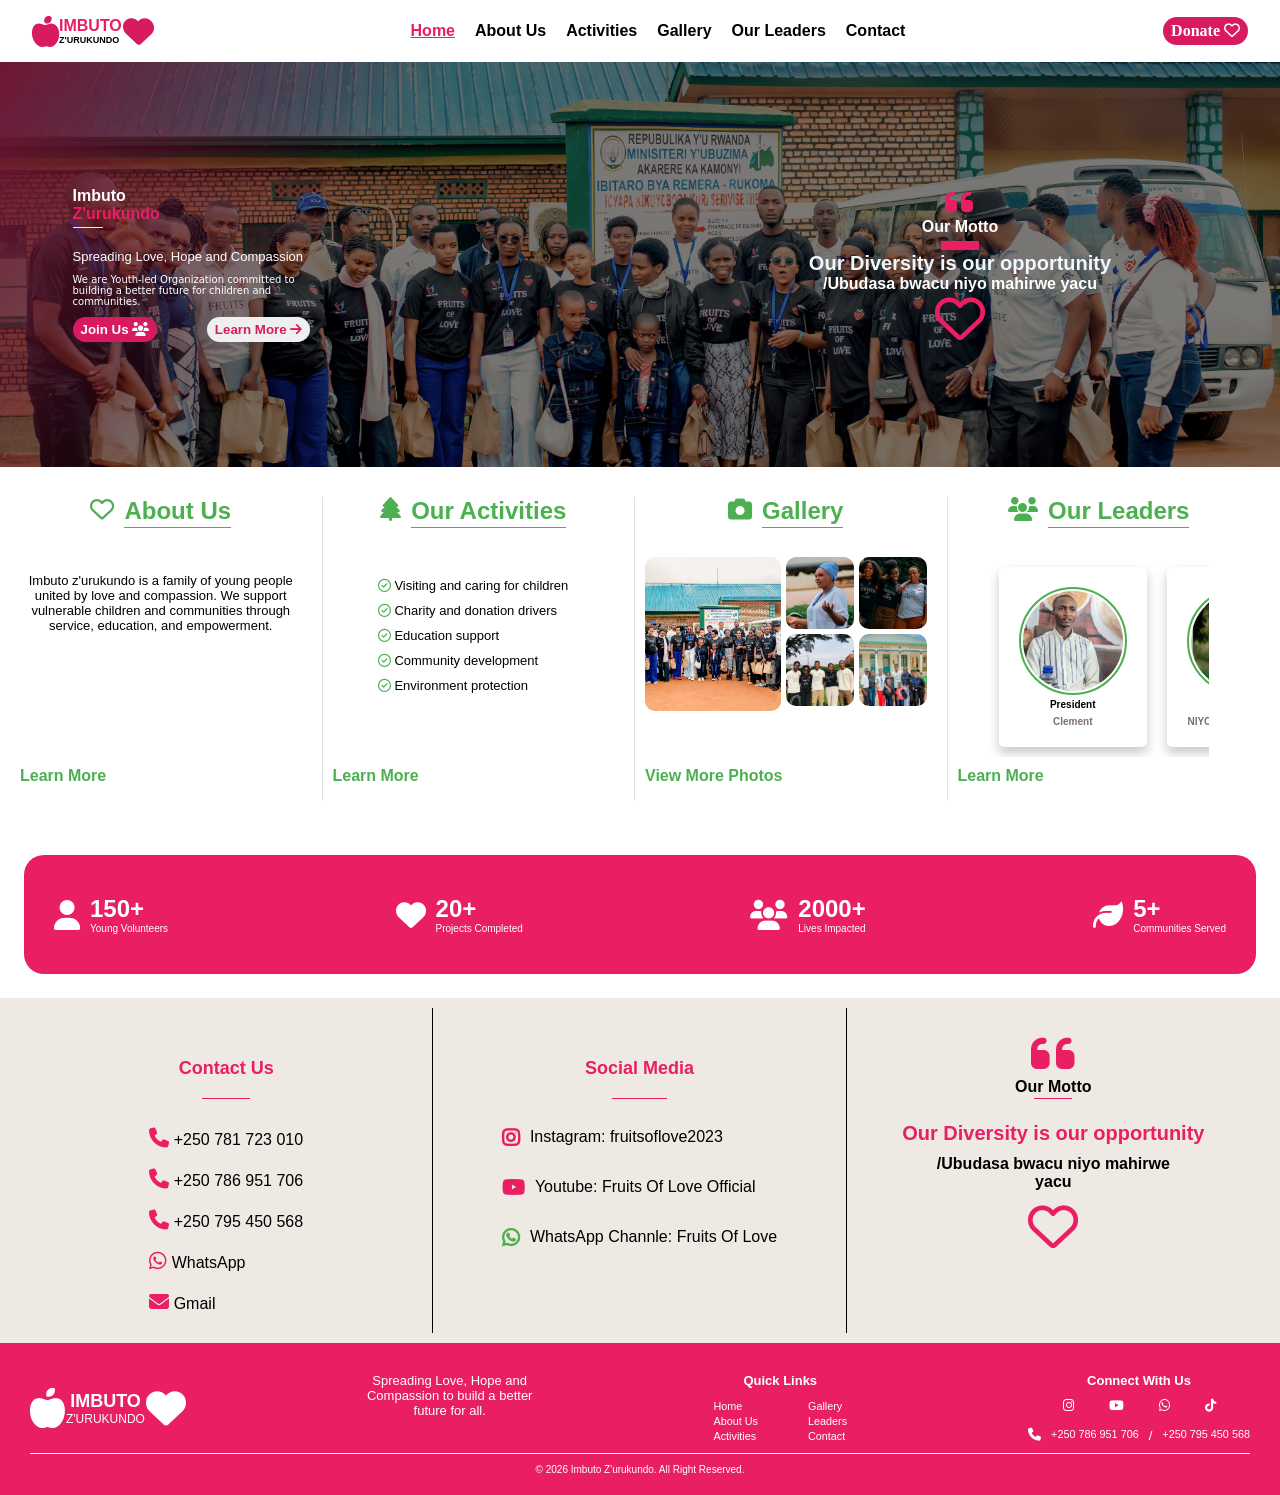
<file: index.html>
<!DOCTYPE html>
<html lang="en">

<head>
    <meta charset="UTF-8">
    <link rel="shortcut icon" href="logo.png" type="image/x-icon">
    <link rel="stylesheet" href="style.css">
    <link rel="stylesheet" href="https://cdnjs.cloudflare.com/ajax/libs/font-awesome/6.5.2/css/all.min.css">
    <link rel="stylesheet" href="https://cdnjs.cloudflare.com/ajax/libs/font-awesome/6.5.2/css/all.min.css">
    <meta name="viewport" content="width=device-width, initial-scale=1.0">
    <title>Fruits Of Love</title>
</head>

<body>

    <!-- Header Section -->
    <section class="header">
        <a href="index.html">
            <div class="logo">
                <i class="fas fa-apple-alt"></i>
                <ul>
                    <li id="imbuto">imbuto</li>
                    <li id="love">z'urukundo</li>
                </ul>
                <i class="fas fa-heart"></i>
            </div>
        </a>

        <!-- Computer view Menu links -->
        <div class="nav-links">
            <li><a href="index.html" class="pc-menu" id="home">Home</a></li>
            <li><a href="#about" class="pc-menu">About Us</a></li>
            <li><a href="#activities" class="pc-menu">Activities</a></li>
            <li><a href="#gallery" class="pc-menu">Gallery</a></li>
            <li><a href="#members" class="pc-menu">Our Leaders</a></li>
            <li><a href="#contact" class="pc-menu">Contact</a></li>
        </div>
        <div class="donate" id="donate" onclick="showHide()">Donate <i class="far fa-heart"></i></div>
        <div class="show-menu" id="show-menu" onclick="showMenu()"><i class="fas fa-bars"></i></div>

    </section>

    <!-- DONATE MODEL -->

    <div class="donation-modal" id="methods">
    
        <div class="donation-box">
    
            <div class="donation-header">
                <div>
                    <h2>Choose Donation Amount</h2>
                    <p>Select an amount to donate using MoMo Pay <strong>Sending to Eric</strong></p>
                </div>
    
                <button class="donation-close" onclick="showHide()">
                    &times;
                </button>
            </div>
    
            <div class="donation-content">
    
                <div class="donation-cards" id="donationCards">
                    <!-- Cards appear here -->
                </div>
    
            </div>
    
        </div>
    
        </div>


    <!-- Mobile view Menu links -->
    <section class="mobile-menu" id="mobile-menu">
        <div class="content">
            <div class="head">
                <i class="fas fa-times" id="close-menu" onclick="showMenu()"></i>
                <ul>
                    <i class="far fa-heart"></i>
                    <li class="fruits"> Fruits </li>
                    <li class="love"> Of Love</li>
                </ul>
            </div>
            <ul class="menu-links">
                <li class="menu"><a href="index.html">Home</a></li>
                <li class="menu"><a href="#about">About Us</a></li>
                <li class="menu"><a href="#activities">Activities</a></li>
                <li class="menu"><a href="#gallery">Gallery</a></li>
                <li class="menu"><a href="#members">Our Leaders</a></li>
                <li class="menu"><a href="#contact">Contact</a></li>
                <li onclick="showHide()"><a href="#methods">Donate <i class="far fa-heart"></i></a></li>
            </ul>
        </div>
    </section>

<main id="main">
    <!-- Hero section -->
    <section class="hero">


        <!-- Introduction of hero content -->
        <div class="spread">
            <div class="main">
                <div class="title">
                    <ul>
                        <li class="imbuto">Imbuto</li>
                        <li class="love">Z'urukundo</li>
                    </ul>
                </div>
                <div class="desc">
                    Spreading Love, Hope and Compassion
                </div>

                <div class="content">
                    We are Youth-led Organization committed to building a better future for children and communities.
                </div>

                <div class="spreadButtons">
                    <button class="join-us" id="join-us" onclick="showJoinCard()">Join Us <i
                            class="fas fa-users"></i></button>

                    <a href="/fol/about.html"><button class="learn-more" id="learn-more">Learn More <i
                                class="fas fa-arrow-right"></i></button></a>
                </div>
            </div>
        </div>

        <!-- Hero Motto decription card -->
        <div class="motto">
            <ul>
                <li id="quote"><i class="fas fa-quote-left"></i></li>
                <li>Our Motto</li>
            </ul>
            <div class="motto-eng">Our Diversity is our opportunity</div>

            <div class="motto-kiny">/Ubudasa bwacu niyo mahirwe yacu</div>


            <i class="far fa-heart"></i>

        </div>
    </section>

    <!-- Section Links -->
    <section class="links-content">
        <div class="card" id="about">
            <div class="head">
                <i class="far fa-heart"></i>
                <li>About Us</li>
            </div>
            <div class="details" id="aboutD">
                Imbuto z'urukundo is a family of young people united by love and compassion. We support vulnerable
                children and communities through service, education, and empowerment.
            </div>
            <a href="fol/about.html#about">Learn More</a>
        </div>

        <div class="card" id="activities">
            <div class="head">
                <i class="fas fa-tree"></i>
                <li>Our Activities</li>
            </div>
            <div class="details">
                <li><i class="far fa-circle-check"></i>Visiting and caring for children</li>
                <li><i class="far fa-circle-check"></i>Charity and donation drivers</li>
                <li><i class="far fa-circle-check"></i>Education support</li>
                <li><i class="far fa-circle-check"></i>Community development</li>
                <li><i class="far fa-circle-check"></i>Environment protection</li>

            </div>
            <a href="fol/about.html#activities">Learn More</a>
        </div>
        <div class="card" id="gallery">
            <div class="head">
                <i class="fas fa-camera"></i>
                <li>Gallery</li>
            </div>
            <div class="gallery">

                <div class="item big">
                    <a href="6.jpg" target="_blank" rel="noopener noreferrer"><img src="6.jpg" alt=""></a>
                </div>

                <div class="item">
                    <a href="3.jpg" target="_blank" rel="noopener noreferrer"><img src="3.jpg" alt=""></a>
                </div>

                <div class="item">
                    <a href="4.jpg" target="_blank" rel="noopener noreferrer"><img src="4.jpg" alt=""></a>
                </div>

                <div class="item">
                    <a href="5.jpeg" target="_blank" rel="noopener noreferrer"><img src="5.jpeg" alt=""></a>
                </div>
                <div class="item">
                    <a href="1.jpg" target="_blank" rel="noopener noreferrer"><img src="1.jpg" alt=""></a>
                </div>

            </div>
            <a href="https://amafoto16.pixieset.com/mycollection/" target="_blank">View More Photos</a>
        </div>

        <div class="card" id="members">
            <div class="head">
                <i class="fas fa-users"></i>
                <li>Our Leaders</li>
            </div>
            <div class="row">
                <ul>
                    <li><img src="/leaders/Clement.jpeg" alt="Member image"></li>
                    <li class="role">President</li>
                    <li class="name">Clement</li>
                </ul>
                <ul>
                    <li><img src="leaders/NIYONSHUTI Ethienne .jpeg" alt="Member image"></li>
                    <li class="role">Vs President</li>
                    <li class="name">NIYONSHUTI Ethienne</li>
                </ul>
                <ul>
                    <li><img src="/leaders/Eric.jpeg" alt="Member image"></li>
                    <li class="role">Secretary</li>
                    <li class="name">GASIGWA Eric</li>
                </ul>
                <ul>
                    <li><img src="/leaders/UMWIZA Addis Ketsia.jpeg" alt="Member image"></li>
                    <li class="role">Assistant Secretary</li>
                    <li class="name">UMWIZA Addis K</li>
                </ul>
                <ul>
                    <li><img src="/leaders/Noella.jpeg" alt="Member image"></li>
                    <li class="role">Social Affair</li>
                    <li class="name">Noella</li>
                </ul>
                <ul>
                    <li><img src="/leaders/Kevin.jpeg" alt="Member image"></li>
                    <li class="role">Media & Communications</li>
                    <li class="name">Kevin</li>
                </ul>
                <ul>
                    <li><img src="/leaders/Hagenimana.jpeg" alt="Member image"></li>
                    <li class="role">Financial Auditor</li>
                    <li class="name">Hagenimana</li>
                </ul>
                <ul>
                    <li><img src="/leaders/Uwonkunda Patience.jpeg" alt="Member image"></li>
                    <li class="role">Advisor</li>
                    <li class="name">Uwonkunda Patience</li>
                </ul>
                
                <ul>
                    <li><img src="/leaders/Tresor.jpeg" alt="Member image"></li>
                    <li class="role">New Member Entry</li>
                    <li class="name">HIRWA Tresor</li>
                </ul>
                <ul>
                    <li><img src="/leaders/MUGISHA Belyse Tinah.jpeg" alt="Member image"></li>
                    <li class="role">New Member Entry</li>
                    <li class="name">MUGISHA Belyse T</li>
                </ul>
                


            </div>
            <a href="fol/about.html#leaders">Learn More</a>

        </div>
    </section>

    <!-- statistics Section -->
    <section class="statistics">
        <div class="group">
            <i class="fas fa-user"></i>
            <ul>
                <li class="number">150+</li>
                <li class="name">Young Volunteers</li>
            </ul>
        </div>
        <div class="group">
            <i class="fas fa-heart"></i>
            <ul>
                <li class="number">20+</li>
                <li class="name">Projects Completed</li>
            </ul>
        </div>
        <div class="group">
            <i class="fas fa-users"></i>
            <ul>
                <li class="number">2000+</li>
                <li class="name">Lives Impacted</li>
            </ul>
        </div>
        <div class="group">
            <i class="fas fa-leaf"></i>
            <ul>
                <li class="number">5+</li>
                <li class="name">Communities Served</li>
            </ul>
        </div>

    </section>

    <!-- Social links Section -->
    <section class="social-links">
        <div class="group">
            <h1>Contact Us</h1>
            <div class="contacts" id="contact">
               
                <ul>
                    
                    <a target="_blank" href="tel:+250781723010"><i class="fas fa-phone"></i> +250 781 723 010</a>
                    <a target="_blank" href="tel:+250786951706"><i class="fas fa-phone"></i> +250 786 951 706</a>
                    <a target="_blank" href="tel:+250795450568"><i class="fas fa-phone"></i> +250 795 450 568</a>
                    <a target="_blank" href="https://wa.me/+250786951706"><i class="fab fa-whatsapp"></i> WhatsApp</a>
                    <a target="_blank" href="mailto: thefruitoflovefamily@gmail.com"><i class="fas fa-envelope"></i> Gmail</a>
                    
                </ul>
            </div>
        </div>

        <div class="group">
            <h1>Social Media</h1>
            <ul>
                <li><a target="_blank" href="https://www.instagram.com/fruitsoflove2023?"> <i class="fab fa-instagram"></i> Instagram:
                        fruitsoflove2023</a></li>
                <li><a target="_blank" href="https://youtu.be/IiTn5cCmQX4?si=cU6zID1H0Fi7QW4-"> <i class="fab fa-youtube"></i> Youtube: Fruits Of
                        Love Official</a></li>
                <li><a target="_blank" href="https://whatsapp.com/channel/0029Vb6WGap2ER6gyPqBRe3V"> <i class="fab fa-whatsapp" id="whatsApp"></i> WhatsApp Channle: Fruits Of Love
                    </a></li>
            </ul>
        </div>

        <div class="group" id="g-image">
            <img src="5.jpeg" alt="" srcset="">
        </div>

        <div class="motto">
            <ul>
                <li id="quote"><i class="fas fa-quote-left"></i></li>
                <li>Our Motto</li>
            </ul>
            <div class="motto-eng">Our Diversity is our opportunity</div>

            <div class="motto-kiny">/Ubudasa bwacu niyo mahirwe yacu</div>


            <i class="far fa-heart"></i>

        </div>

    </section>
</main>

    <!-- footer -->
    <section class="footer">
        <div class="content">
            <div class="logo">
                <i class="fas fa-apple-alt"></i>
                <ul>
                    <li id="imbuto">imbuto</li>
                    <li id="love">z'urukundo</li>
                </ul>
                <i class="fas fa-heart"></i>
            </div>
            <div class="group">
                Spreading Love, Hope and <li></li>Compassion to build a better <li></li>future for all.
            </div>

            <div class="group">
                <h1>Quick Links</h1>
                <div class="links">
                    <ul>
                        <li><a href="index.html">Home</a></li>
                        <li><a href="#about">About Us</a></li>
                        <li><a href="#activities">Activities</a></li>
                    </ul>
                    <ul>
                        <li><a href="#gallery">Gallery</a></li>
                        <li><a href="#members">Leaders</a></li>
                        <li><a href="#contact">Contact</a></li>
                    </ul>
                </div>
            </div>

            <div class="group">
                <h1>Connect With Us</h1>
                <div class="connect">
                    <ul id="sociaLinks">
                        <li><a target="_blank" href="https://www.instagram.com/fruitsoflove2023"> <i class="fab fa-instagram"></i></a></li>
                        <li><a target="_blank" href="https://youtu.be/IiTn5cCmQX4?si=cU6zID1H0Fi7QW4-"> <i class="fab fa-youtube"></i></a></li>
                        <li><a target="_blank" href="https://whatsapp.com/channel/0029Vb6WGap2ER6gyPqBRe3V"> <i class="fab fa-whatsapp"></i></a></li>
                        <li><a target="_blank" href="https://www.tiktok.com/@fruits_of_love?_r=1&_t=ZS-96XdLd0JZY5"><i class="fab fa-tiktok"></i></a></li>
                    </ul>

                    <ul>
                        <i class="fas fa-phone"></i>
                        <a href="tel:+250786951706">+250 786 951 706</a> /
                        <a href="tel:+250795450568">+250 795 450 568</a>
                        
                    </ul>
                </div>
            </div>
        </div>

        <div class="copyRight">
            &copy <script>document.write(new Date().getFullYear());</script> Imbuto Z'urukundo. All Right Reserved.
        </div>
    </section>



    <!-- Join us card -->
    <section class="joinUs" id="joinCard">
        <div class="head">
            <li><i class="fas fa-users"></i>You can join us by</li><i class="fas fa-times" onclick="showJoinCard()" id="close"></i>
        </div>
        <ul>
            <li class="whatsapp"><a target="_blank" href="https://whatsapp.com/channel/0029Vb6WGap2ER6gyPqBRe3V"><i class="fab fa-whatsapp" id="whatsappIcon"></i>Following Our WhatsApp Channle</a></li>
            <li class="instagram"><a target="_blank" href="https://www.instagram.com/fruitsoflove2023?"><i class="fab fa-instagram"></i>Following Us On Instagram</a></li>
            <li class="tiktok"><a target="_blank" href="https://www.tiktok.com/@fruits_of_love?_r=1&_t=ZS-96XdLd0JZY5"><i
                        class="fab fa-tiktok"></i>Following Us On Tiktok</a></li>
            <li class="youtube"><a target="_blank" href="https://youtu.be/IiTn5cCmQX4?si=cU6zID1H0Fi7QW4-"><i class="fab fa-youtube"></i>Subscribing To Our Youtube Channle</a></li>
           
        </ul>
    </section>


    <script src="scripts.js"></script>
</body>

</html>
</file>
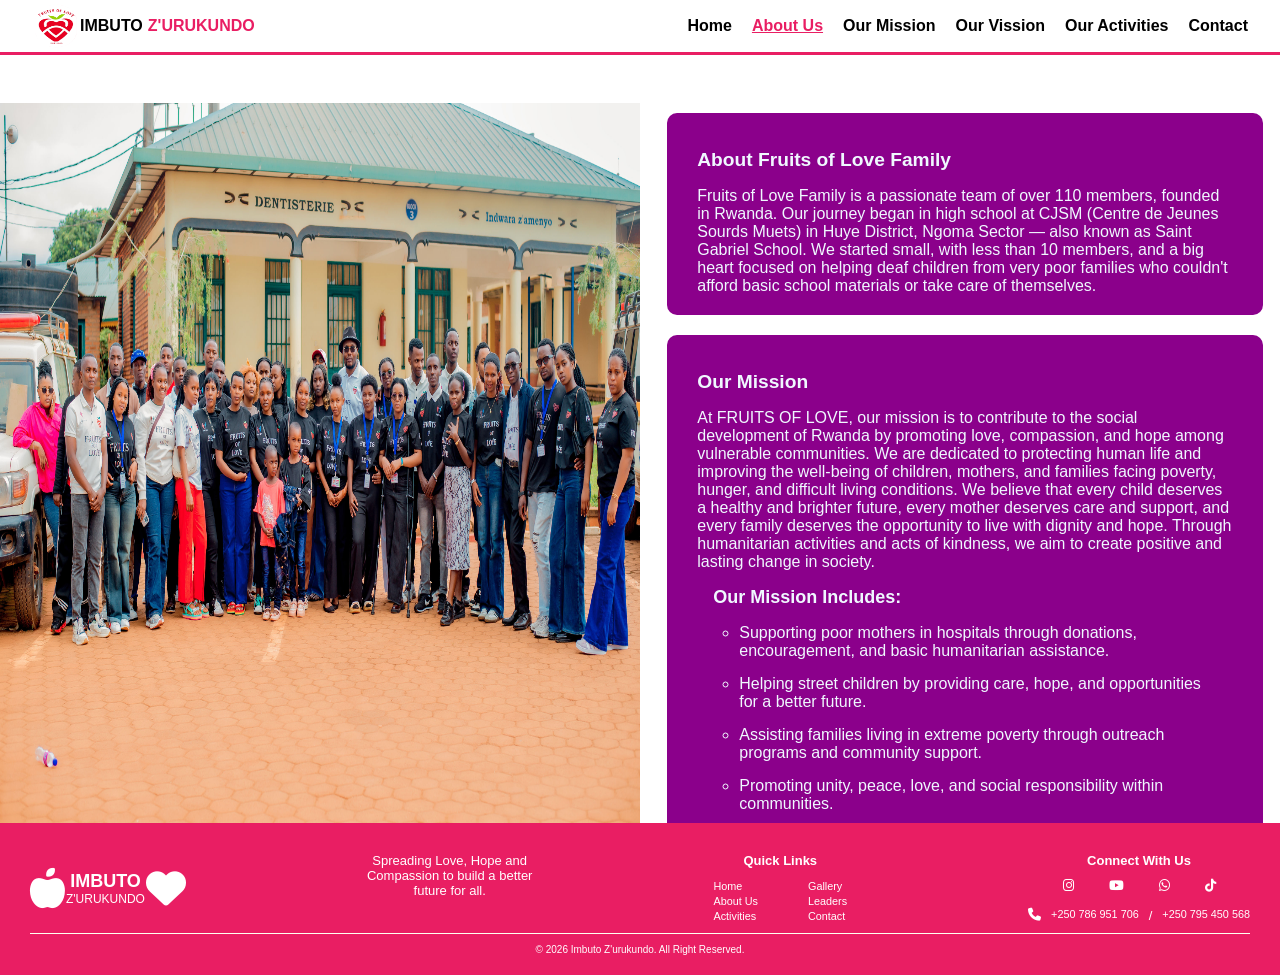
<file: fol/about.html>
<!DOCTYPE html>
<html lang="en">

<head>
    <meta charset="UTF-8">
    <meta name="viewport" content="width=device-width, initial-scale=1.0">
    <link rel="shortcut icon" href="/logo.png" type="image/x-icon">
    <link rel="stylesheet" href="https://cdnjs.cloudflare.com/ajax/libs/font-awesome/6.5.2/css/all.min.css">
    <link rel="stylesheet" href="/style.css">
    <link rel="stylesheet" href="/style/about.css">
    <title>About Fruits Of Love</title>
</head>

<body>

    <!-- Header Section -->
    <section class="header">
        <a href="about.html">
            <div class="logo">
                <img src="/logo-no-bg.png" alt="">
                <div class="imbuto">
                    Imbuto
                    <div class="love">Z'urukundo</div>
                </div>
            </div>

        </a>

        <div class="imbuto">
            Imbuto
            <div class="love">Z'urukundo</div>
        </div>
        <!-- Computer view Menu links -->
        <div class="nav-links">
            <li><a href="/index.html" class="pc-menu" id="home">Home</a></li>
            <li><a href="about.html" class="pc-menu" id="about">About Us</a></li>
            <li><a href="#mission" class="pc-menu">Our Mission</a></li>
            <li><a href="#vision" class="pc-menu">Our Vission</a></li>
            <li><a href="#activities" class="pc-menu">Our Activities</a></li>
            <li><a href="/index.html#contact" class="pc-menu">Contact</a></li>
        </div>

        <div class="show-menu" id="show-menu" onclick="showMenu()"><i class="fas fa-bars"></i></div>

    </section>

    <!-- Mobile view Menu links -->
    <section class="mobile-menu" id="mobile-menu">
        <div class="content">
            <div class="head">
                <i class="fas fa-times" id="close-menu" onclick="showMenu()"></i>
                <ul>
                    <i class="far fa-heart"></i>
                    <li class="fruits"> Fruits </li>
                    <li class="love"> Of Love</li>
                </ul>
            </div>
            <ul class="menu-links">
                <li><a href="/index.html" class="menu" id="home">Home</a></li>
                <li><a href="about.html" class="menu">About Us</a></li>

                <li><a href="#mission" class="menu">Our Mission</a></li>
                <li><a href="#vision" class="menu">Our Vission</a></li>
                <li><a href="#activities" class="menu">Our Activities</a></li>
                <li><a href="#joinUs" class="menu">Join Us</a></li>
                <li><a href="#motto" class="menu">Our Motto</a></li>
                <li><a href="#leaders" class="menu">Meet Our Leaders</a></li>
                <li><a href="/index.html#contact" class="menu">Contact</a></li>
            </ul>
        </div>
    </section>

    <!-- Hero section -->
    <section class="hero">
        <div class="motto">
            <ul>
                <li id="quote"><i class="fas fa-quote-left"></i></li>
                <li>Our Motto</li>
            </ul>
            <div class="motto-eng">Our Diversity is our opportunity</div>

            <div class="motto-kiny">/Ubudasa bwacu niyo mahirwe yacu</div>


            <i class="far fa-heart"></i>

        </div>
    </section>


    <!-- Section About -->
    <section class="about">
        <img src="/2.jpg" alt="" id="big-img">
        <div class="about-content">

            <!-- About fruits of love family -->
            <div class="card" id="about">
                <div class="card-header"> <h1>About Fruits of Love Family</h1></div>
                <div class="card-content">
                    Fruits of Love Family is a passionate team of over 110 members, founded in Rwanda. Our journey
                    began in high school
                    at CJSM (Centre de Jeunes Sourds Muets) in Huye District, Ngoma Sector — also known as Saint Gabriel
                    School. We started
                    small, with less than 10 members, and a big heart focused on helping deaf children from very poor
                    families who couldn't
                    afford basic school materials or take care of themselves.
                </div>
            </div>

            <!-- //Our mission -->
            <div class="card" id="mission">
                <div class="card-header"><h1>Our Mission</h1></div>
                <div class="card-content">
                    At FRUITS OF LOVE, our mission is to contribute to the social development of Rwanda by promoting
                    love, compassion, and
                    hope among vulnerable communities. We are dedicated to protecting human life and improving the
                    well-being of children,
                    mothers, and families facing poverty, hunger, and difficult living conditions.

                    We believe that every child deserves a healthy and brighter future, every mother deserves care and
                    support, and every
                    family deserves the opportunity to live with dignity and hope. Through humanitarian activities and
                    acts of kindness, we
                    aim to create positive and lasting change in society.

                    <div class="mission-content">
                        <h1>Our Mission Includes: </h1>
                        <ul>
                            <li>Supporting poor mothers in hospitals through donations, encouragement, and basic
                                humanitarian assistance.</li>
                            <li>Helping street children by providing care, hope, and opportunities for a better future.
                            </li>
                            <li>Assisting families living in extreme poverty through outreach programs and community
                                support.</li>
                            <li>Promoting unity, peace, love, and social responsibility within communities.</li>
                            <li>Encouraging young people and volunteers to become agents of compassion and positive
                                transformation.</li>

                        </ul>
                    </div>

                    We believe that those who understand the pain of poverty and hunger can become a source of hope to
                    others. Together, we
                    can lift vulnerable people from the under-margin line of life and build a society filled with
                    humanity, dignity, and
                    love.
                </div>
            </div>

            <!-- Fruits of love vision -->
            <div class="card" id="vision">
                <div class="card-header">
                    <h1>Our Vision</h1>
                </div>
                <div class="card-content">
                    Our dream is to see all street children off the streets — safe, in homes, and in school. We want to build a better
                    future for the next generation, free from drugs and alcohol. We aim to ensure that every Rwandan child has access to
                    safety, education, and opportunity.
                </div>
            </div>

            <!-- Fruits of love activities -->
            <div class="card" id="activities">
                <div class="card-header">
                    <h1>Our Activities</h1>
                </div>
                <div class="card-content">
                    <ul>
                        <li><h4>Helping Poor Children
                        </h4>We support children under 18 from poor families by providing food, clothes, and hygiene items.</li>
                        <li><h4>Supporting Mothers in Hospitals</h4>We visit hospitals to help struggling mothers with food, baby items, and sometimes hospital bills.
                        </li>
                        <li><h4>Finding Homes for Street Kids
                        </h4>We rent homes for kids on the street and help them settle into a safe environment.
                    </li>
                        <li><h4>Helping with School Materials</h4>We provide school materials like books, pens, and uniforms for poor students.</li>
                        <li><h4>Connecting People to Jobs</h4>We help unemployed parents and older youth find jobs to support their families.</li>
                    </ul>
                </div>
            </div>

            <!-- Links to join Family -->
            <div class="card" id="joinUs">
                <div class="card-header">
                    <h1>Join Our Family By</h1>
                </div>
                <div class="card-content">
                    <ul>
                        <li class="whatsapp"><a href="https://whatsapp.com/channel/0029Vb6WGap2ER6gyPqBRe3V"><i class="fab fa-whatsapp"
                                    id="whatsappIcon"></i>Following Us On WhatsApp Channle</a></li>
                        <li class="instagram"><a href="https://www.instagram.com/fruitsoflove2023?"><i
                                    class="fab fa-instagram"></i>Following Us On Instagram</a></li>
                        <li class="tiktok"><a href="https://www.tiktok.com/@fruits_of_love?_r=1&_t=ZS-96XdLd0JZY5"><i
                                    class="fab fa-tiktok"></i>Following Us On Tiktok</a></li>
                        <li class="youtube"><a href="https://youtu.be/IiTn5cCmQX4?si=cU6zID1H0Fi7QW4-"><i
                                    class="fab fa-youtube"></i>Subscribing To Our Youtube Channle</a></li>       </ul>
                </div>
            </div>

            <!-- Fruits of love /Our motto -->
            <div class="card" id="motto">
                <div class="card-header">
                    <h1>Our Motto</h1>
                </div>
                <div class="card-content" >
                    Our diversity is our opportunity <p>
                        /Ubudasa bwacu niyo mahirwe yacu
                    </p>
                </div>
            </div>

            <!-- Fruits of love /Support our mission -->
            <div class="card">
                <div class="card-header">
                    <h1>Support Our Mission</h1>
                </div>
                <div class="card-content">
                    Every small act of love makes a big difference. You can support our work through the MoMo code below. After donating,
                    kindly leave your email so we can send you a thank you and updates on how your donation is used.
                </div>
            </div>

            <!-- Fruits of love /Meet Our Leaders -->
            <div class="card" id="leaders">
                <div class="card-header">
                    <h1>Meet Our Leaders</h1>
                </div>
                <div class="card-content">
                    
                    <div class="row">
                        <img src="/leaders/Clement.jpeg" alt="">
                        <div class="name">NIYONKURU Clement</div>
                        <div class="role">Founder and President</div>
                        <div class="desc">Leads the family with passion and ensures our mission stays strong.
                        </div>
                    </div>
                    <div class="row">
                        <img src="/leaders/Eric.jpeg" alt="">
                        <div class="name">GASIGWA Eric</div>
                        <div class="role">Co founder and Securtery Operations Manager</div>
                        <div class="desc">Manages daily operations and keeps the family running smoothly.
                        </div>
                    </div>

                    <div class="row">
                        <img src="/leaders/Hagenimana.jpeg" alt="">
                        <div class="name">HAGENIMANA Lyvin</div>
                        <div class="role">Financial Auditor</div>
                        <div class="desc">Responsible for monitoring and reviewing the financial activities of FRUITS OF
                        LOVE Association to ensure transparency, accountability, and proper use of funds. He checks financial records, verifies
                        contributions and expenditures, and helps ensure that all donations and resources are used correctly to support the
                        association’s humanitarian activities.
                        </div>
                    </div>

                    <div class="row">
                        <img src="/leaders/Kevin.jpeg" alt="">
                        <div class="name">ISHIMWE Kevin</div>
                        <div class="role">Media & Communications</div>
                        <div class="desc">Ensures our story is heard and shared with love across platforms.
                        </div>
                    </div>
                    <div class="row">
                        <img src="/leaders/Noella.jpeg" alt="">
                        <div class="name">NISHIMWE Noella</div>
                        <div class="role">Social Affairs commission</div>
                        <div class="desc">Responsible for checking in on members
                        </div>
                    </div>

                </div>
            </div>


    </section>



    <!-- footer -->
    <section class="footer">
        <div class="content">
            <div class="logo">
                <i class="fas fa-apple-alt"></i>
                <ul>
                    <li id="imbuto">imbuto</li>
                    <li id="love">z'urukundo</li>
                </ul>
                <i class="fas fa-heart"></i>
            </div>
            <div class="group">
                Spreading Love, Hope and <li></li>Compassion to build a better <li></li>future for all.
            </div>
    
            <div class="group">
                <h1>Quick Links</h1>
                <div class="links">
                    <ul>
                        <li><a href="/index.html">Home</a></li>
                        <li><a href="about.html">About Us</a></li>
                        <li><a href="#activities">Activities</a></li>
                    </ul>
                    <ul>
                        <li><a href="/index.html#gallery">Gallery</a></li>
                        <li><a href="#leaders">Leaders</a></li>
                        <li><a href="/index.html#contact">Contact</a></li>
                    </ul>
                </div>
            </div>
    
            <div class="group">
                <h1>Connect With Us</h1>
                <div class="connect">
                    <ul id="sociaLinks">
                        <li><a href="https://www.instagram.com/fruitsoflove2023"> <i class="fab fa-instagram"></i></a></li>
                        <li><a href="https://youtu.be/IiTn5cCmQX4?si=cU6zID1H0Fi7QW4-"> <i class="fab fa-youtube"></i></a>
                        </li>
                        <li><a href="https://whatsapp.com/channel/0029Vb6WGap2ER6gyPqBRe3V"> <i
                                    class="fab fa-whatsapp"></i></a></li>
                        <li><a href="https://www.tiktok.com/@fruits_of_love?_r=1&_t=ZS-96XdLd0JZY5"><i
                                    class="fab fa-tiktok"></i></a></li>
                    </ul>
    
                    <ul>
                        <i class="fas fa-phone"></i>
                        <a href="tel:+250786951706">+250 786 951 706</a> /
                        <a href="tel:+250795450568">+250 795 450 568</a>
    
                    </ul>
                </div>
            </div>
        </div>
    
        <div class="copyRight">
            &copy
            <script>document.write(new Date().getFullYear());</script> Imbuto Z'urukundo. All Right Reserved.
        </div>
    </section>
    <script src="/scripts.js"></script>
</body>

</html>
</file>
<file: style.css>
:root{
    --primary-color:#E91E63;
    --secondary-color:#D81B60;
    --green-color:#4CAF50;
    --green-hover:#388E3C;
}

html{
    scroll-behavior: smooth;
}

*{
    margin: 0;
    padding: 0;
    font-family:Arial, Helvetica, sans-serif;
}

#about, #activities, #motto, #joinUs, #leaders, #gallery, #members, #mission, #vision, #contact{
    scroll-margin-top: 70px;
}

body{
    position: relative;
}

li{
    list-style: none;
}

a{
    text-decoration: none;
    color: black;
}

.header{
    position: sticky;
    top: 0;
    display: flex;
    justify-content: space-between;
    padding: 1rem 2rem;
    align-items: center;
    gap: 5%;
    z-index: 999;
    background-color: white;
    

}



.header .logo, .footer .logo{
    display: flex;
    justify-content: center;
    align-items: center;
    gap: 1px;
    cursor: pointer;
    font-weight: bolder;
    
}

.header .logo i, .footer .logo i{
    font-size: 30px;
    color: var(--secondary-color);
    text-shadow: 1px 1px;
}

.header .logo li, .footer .logo li{
    text-transform: uppercase;
    font-weight: bolder;
   
}

.header .logo #imbuto{
    color: var(--primary-color);
}



.header .logo #love, .footer .logo #love{
    font-size: xx-small;
}




.header .nav-links{
    
    display: flex;
    gap: 20px;
    list-style: none;

}

.header .nav-links a{
    text-decoration: none;
    color: black;
    white-space: nowrap;
    font-weight: bolder;
    
}

.header .nav-links #home{
    color: var(--primary-color);
    text-decoration: underline;
}

.header .nav-links a:active {
   color: var(--secondary-color);
   

}

.header .nav-links li{
    position: relative;
}


.header .donate{
    background-color: var(--secondary-color);
    padding: 5px 8px;
    border-radius: 20px;
    color: white;
    font-family:Cambria, Cochin, Georgia, Times, 'Times New Roman', serif;
    cursor: pointer;
    white-space: nowrap;
    font-weight: bolder;
    position: relative;
    gap: 5px;
    

}

.header .donate:hover{
    background-color: var(--primary-color);
}

.show-menu{
    display:none;
    cursor: pointer;
    margin-right: -1.5rem;

}

/* Menu links style on mobile */
.mobile-menu{
    display: none;
    position: fixed;
    width: 100%;
    animation: showMenu 0.5s ease;
    z-index: 1000;
    top: 0;
    background-color: white;
    height: 100vh;
    background-image: url('5.jpeg');
    background-position: center;
    background-size: cover;
    

}

.mobile-menu .content{
    background-color: rgba(0,0, 0,0.7);
    height: 100vh;
    overflow-y: scroll;
    scrollbar-width: none;
}

.mobile-menu .head{
    padding:10px 30px;
    background-color: rgb(255, 255, 255);
    display: flex;
    justify-content: space-between;
    position: sticky;
    top: 0;
}

.mobile-menu .head ul{
    display: flex;
    justify-content: center;
    align-items: center;
    gap: 2px;
    color: #D81B60;
    font-weight: bolder;
    cursor: pointer;
    text-shadow: 1px 0px;
    font-size: larger;
}

.mobile-menu .head i{
    font-size: 30px;
    cursor: pointer;
    color: 1px 3px rgba(0, 0, 0, 0.5);
}
.mobile-menu .head ul i{
    text-shadow: 1px 2px var(--primary-color);

}
.mobile-menu .head #close-menu{
    font-size: 50px;
}

.mobile-menu .menu-links{
    display: flex;
    flex-direction: column;
    justify-content: center;
    align-items: center;
    width: 100%;
}

.mobile-menu .menu-links li{
    justify-content: center;
    align-items: center;
    display: inline;
    border-top: 1.5px solid var(--secondary-color);
    width: 100%;
    text-align: center;
    font-size: larger;
    
}

.mobile-menu .menu-links li:first-child{
    border: unset;
}




.mobile-menu .menu-links li a{
    display: block;
    text-align: center;
    justify-content: center;
    align-items: center;
    padding: 40px 0px;
    font-size: larger;
    font-weight: bolder;
    color: white;
    
    
}

.mobile-menu .menu-links li a i{
    color: var(--primary-color);
}
.mobile-menu .menu-links li:hover{
    background-color: var(--secondary-color);
    color: white;
}


/* =========================
   DONATION MODAL
========================= */

.donation-modal {
    display: none;

    position: fixed;
    inset: 0;

    background: rgba(0, 0, 0, 0.65);

    z-index: 9999;

    padding: 20px;

    align-items: center;
    justify-content: center;
}


/* =========================
   DONATION BOX
========================= */

.donation-box {
    width: 100%;
    max-width: 850px;

    background: white;

    border-radius: 18px;

    overflow: hidden;

    box-shadow: 0 20px 60px rgba(0, 0, 0, 0.3);

    animation: donationAppear 0.25s ease;
}


/* =========================
   HEADER
========================= */

.donation-header {
    display: flex;

    align-items: center;
    justify-content: space-between;

    padding: 22px 25px;

    border-bottom: 1px solid #eee;
}

.donation-header h2 {
    margin: 0;

    font-size: 22px;

    color: #222;
}

.donation-header p {
    margin: 5px 0 0;

    font-size: 14px;

    color: #777;
}


/* =========================
   CLOSE BUTTON
========================= */

.donation-close {
    width: 42px;
    height: 42px;

    border: none;

    border-radius: 50%;

    background: #f3f3f3;

    color: #333;

    font-size: 28px;

    line-height: 1;

    cursor: pointer;

    display: flex;

    align-items: center;
    justify-content: center;

    transition: 0.2s ease;
}

.donation-close:hover {
    background: #e91e63;
    color: white;
}


/* =========================
   CONTENT
========================= */

.donation-content {
    padding: 25px;
}


/* =========================
   CARDS CONTAINER
========================= */

.donation-cards {
    display: grid;

    grid-template-columns: repeat(3, 1fr);

    gap: 16px;
}


/* =========================
   INDIVIDUAL CARD
========================= */

.donation-card {
    text-decoration: none;

    background: white;

    border: 1px solid #e7e7e7;

    border-radius: 14px;

    min-height: 105px;

    padding: 20px;

    display: flex;

    flex-direction: column;

    align-items: center;
    justify-content: center;

    text-align: center;

    box-shadow: 0 4px 12px rgba(0, 0, 0, 0.06);

    transition:
        transform 0.2s ease,
        box-shadow 0.2s ease,
        border-color 0.2s ease;
}


/* =========================
   AMOUNT
========================= */

.donation-amount {
    font-size: 23px;

    font-weight: 700;

    color: #222;
}


/* =========================
   PAYMENT METHOD
========================= */

.donation-method {
    margin-top: 7px;

    font-size: 14px;

    font-weight: 600;

    color: #e91e63;
}


/* =========================
   CARD HOVER
========================= */

.donation-card:hover {
    transform: translateY(-4px);

    border-color: #e91e63;

    box-shadow: 0 10px 25px rgba(0, 0, 0, 0.12);
}







/* Hero section style */

.hero{
    display: flex;
    justify-content: space-between;
    position: relative;
    height: 45vh;
    background-image: url("6.jpg");
    background-size: cover;
    background-position: center;
    
    
    
}

.hero .spread{
    color: white;
    position: relative;
    background: linear-gradient(125deg, #711634,rgba(0, 0, 0, 0.5), rgba(0,0,0,0.5));
    display: flex;
    flex-direction: column;
    gap: 5%;
    width: 100%;
    justify-content: center;
    align-items: center;
    
   
   
}

.hero .spread .main{
    padding: 20px 30px;
    display: flex;
    flex-direction: column;
    gap: 10px;
}


.hero .spread .title{
    font-weight: bolder;
    position: relative;
}
.hero .spread .love{
    color: var(--primary-color);
}

.hero .spread .title::after{
    content: '';
    position: absolute;
    width: 30px;
    background-color: antiquewhite;
    height: 0.2px;
    top: 40px;

}

.hero .spread .desc{
    margin-top: 1rem;
    font-size: small;
    white-space: wrap;
}

.hero .spread .content{
    width: 50%;
    font-size: x-small;
    font-family: system-ui, -apple-system, BlinkMacSystemFont, 'Segoe UI', Roboto, Oxygen, Ubuntu, Cantarell, 'Open Sans', 'Helvetica Neue', sans-serif;
}

.hero .spread .spreadButtons{
    display: flex;
    width: 50%;
    gap: 20%;
    
    
}

.hero .spread button{
    padding: 5px 8px;
    border-radius: 20px;
    border: none;
    font-weight: bolder;
    white-space: nowrap;
    cursor: pointer;


}

.hero .spread #join-us{
    background-color: var(--secondary-color);
    color: white;
}

.hero .spread #learn-more {
    color: var(--secondary-color);
}

.hero .motto{
    background-color: rgba(0,0,0,0.5);
    display: flex;
    justify-content: center;
    align-items: center;
    flex-direction: column;
    width: 100%;
    font-family: 'Poppins',
        sans-serif;
    font-weight: bolder;
    color: white;
    padding: 10px 0;
    
}


.hero .head{
    background-color: #E91E63;
    width: 100%;
}

.hero .motto ul, .social-links .motto ul{
    margin-bottom: 1rem;
    position: relative;
    display: flex;
    flex-direction: column;
    justify-content: center;
    align-items: center;
    text-align: center;
    white-space: nowrap;
    font-weight: bolder;
}



.hero .motto ul::after , .social-links .motto ul:after{
    content: '';
    position: absolute;
    width: 50%;
    background-color: var(--primary-color);
    height: 1vh;
    top: 55px;
    left: 10%;
    right: 10%;
    margin:0 auto;
}

.hero .motto .motto-eng, .social-links .motto .motto-eng{
    color: var(--primary-color);
    white-space: nowrap;
    font-weight: bolder;
    font-size: 20px;
    color: aliceblue;
    
    
}

.hero .motto .motto-kiny, .social-links .motto .motto-kiny{
    width: 70%;
    text-align: center;
    font-weight: bolder;
    color: white;
}

.hero .motto i, .social-links .motto i{
    font-size: 50px;
    color: var(--primary-color);
}

.hero .motto ul i {
    font-weight: bolder;
    font-size: xx-large;
}

/* section links style */

.links-content{
    display: grid;
    grid-template-columns: repeat(4, 1fr);
    gap: 10px;
    justify-content: center;
    padding: 30px 20px;
    align-items: stretch;
   
    
}

.links-content .card{
    
    display: flex;
    align-items: center;
    flex-direction: column;
    gap: 10px;
    padding-right: 20px;
    border-right: #2222 1px solid;
    position: relative;
    padding-bottom: 1rem;
    
}



.links-content .card:last-child{
    border-right: unset;
}

.links-content .card .head{
    display: flex;
    gap: 10px;
    color: var(--green-color);
    font-weight: bolder;
    font-size: x-large;
    height: 50px;
    white-space: nowrap;

}

.links-content .card .head li{
    position: relative;
}

.links-content .card .head li::after {
    content: '';
    position: absolute;
    background-color: var(--green-color);
    height: 1px;
    width: 100%;
    left: 0;
    top: 30px;

}

.links-content .card .details{
    font-family: Arial, Helvetica, sans-serif;
    font-size: small;
    
    margin: 1rem 0;
    
    
}

.links-content .card #aboutD{
    
   text-align: center;
}

.links-content .card .details li {
    white-space: nowrap;
    padding: 5px;
}
.links-content .card .details li i{
    color: var(--green-color);
    margin-right: 0.2rem;
}

.links-content .card a{
    margin-top: auto;
    margin-right: auto;
    color: var(--green-color);
    font-weight: bolder;
}
.links-content .card a button{
    background-color: var(--green-color);
    color: white;
    border: none;
    border-radius: 25px;
    width: 100%;
    padding: 6px 10px;
    cursor: pointer;
    font-weight: bold;
    white-space: nowrap;
}

.links-content .card a button:hover{
    background-color: var(--green-hover);
}

.links-content .card .gallery {
    display: grid;
    grid-template-columns: 2fr 1fr 1fr;
    gap: 5px;
    align-items: stretch;
    position: relative;
   
   
}

.links-content .card .gallery .big {
    grid-row: span 3;
   
 }


 .links-content .card .gallery .item img {
    width: 100%;
    height: 100%;
    object-fit: cover;
    border-radius: 10px;  
    aspect-ratio: 1/1;   
    
    
}

.links .card .gallery .big img{
    height: 100%;
}

.links-content #members{
    position: relative;
    
   
   
    
    
}

.links-content  .row {
    display: flex;
    gap: 20px;
    overflow-x: auto;
    padding: 10px;
    scrollbar-width: thin;
    scroll-behavior: smooth;
    width: 200px;
   
    
    

   
}


.links-content .row ul{
    
    display: flex;
    flex-direction: column;
    justify-content: center;
    align-items: center;
    gap: 0;
    border-radius: 5px;
    cursor: pointer;
    font-weight: bolder;
    box-shadow:0 6px 12px rgb(202, 199, 199);
    padding: 20px;
    animation: moveSide 10s linear infinite;

   
}

.links-content #members .row ul .name, .links-content #members .row ul .role{
    font-size: x-small;
    white-space: nowrap;
    
}

.links-content #members .row ul .name{
    font-size: x-small;
    margin-top: 5%;
    color: #7c6f6f;
}

.links-content #members img {
    width: 100px;
    height: 100px;
    border-radius: 50%;
    aspect-ratio: 1/1;
    object-fit: cover;
    border: 2px solid var(--green-color);
    padding: 2px;
}

/* Statistics Section style */

.statistics{
    display: flex;
    justify-content: space-between;
    align-items: center;
    margin: 24px;
    background-color: var(--primary-color);
    color: white;
    border-radius: 20px;
    padding: 40px 30px;

}

.statistics .group{
    justify-content: center;
    align-items: center;
    display: flex;
    gap: 10px;
}
.statistics .group i {
    
    font-size: 30px;
}
.statistics .group .number{
    font-weight: bolder;
    font-size: x-large;
}

.statistics .group .name {
   
    font-size: x-small;
    white-space: nowrap;
}

/* social links style */

.social-links{
    display: grid;
    grid-template-columns: 1fr 1fr 1fr;
    
    background-color: rgba(218, 206, 192, 0.452);
    padding: 10px 20px;
}



.social-links .group, .social-links .motto{
    padding: 20px;
    border-right: 1px solid;
    display: flex;

    align-items: center;
    gap: 10px;
    flex-direction: column;
    
}

.social-links .motto{
    border: none;
}

.social-links .group .contacts{
    display: flex;
    gap: 10px;
    justify-content: center;
    align-items: center;
}



.social-links .group ul{
    display: flex;
    gap: 30px;
    flex-direction: column;
}

.social-links .group ul li a{
    display: flex;
    gap: 10px;
    
}

.social-links .group ul li a i{
    color: var(--primary-color);
    font-weight: bolder;
    font-size: 20px;
}

.social-links .group ul li #whatsApp{
    color: var(--green-color);
}

.social-links .group .contacts ul{
    display: flex;
    gap: 20px;
    flex-direction: column;
   
}

.social-links .group h1{
    color: var(--primary-color);
    white-space: nowrap;
    position: relative;
    font-weight: bolder;
    font-size: large;
    margin: 30px 0;
    height: 30px;
}

.social-links .group h1::after{
    content: '';
    position: absolute;
    width: 50%;
    right: 0;
    height: 1px;
    background-color: var(--primary-color);
    left: 0;
    margin: 0 auto;
    bottom: -0.7rem;
}

.social-links .group .contacts i{
   color: var(--secondary-color);
   font-size: 30px;

}

.social-links .group .contacts ul a{
    justify-content: center;
    align-items: center;
    gap: 10px;
}

.social-links .group .contacts ul a i{
    font-size: 15px;
    color: #388E3C;
    font-size: 20px;
    color: var(--primary-color);
}


.social-links #g-image{
    display: none;
    
}

.social-links .motto i{
    color: var(--primary-color);
}

.social-links .motto ul::after{
    top: 70px;
    background-color: var(--primary-color);
    height: 1px;
}

.social-links .motto .motto-eng{
    color: var(--primary-color);
}

.social-links .motto .motto-kiny {
    color: black;
}


/* fotter style */

.footer{
    position: relative;
    padding: 20px 30px;
    background-color: var(--primary-color);
    font-size: small;
    display: flex;
    flex-direction: column;
   text-align: center;
   gap: 10px;
   color: white;
    
}

.footer .logo i{
    color: white;
    text-shadow: unset;
    font-size: 40px;

}

.footer .logo #imbuto {
    color: white;
    font-size: large;
}

.footer .logo #love {
    color: white;
    font-size: 12px;
    font-weight: normal;
}

.footer .content{
    display: flex;
    justify-content: space-between;
    border-bottom: 1px solid ivory;
    padding: 10px 0px;
    color: white;
    
}

.footer h1{
    font-size: small;
    margin-bottom: 10px;
}

.footer .content .group a{
    color: white;
    font-size: smaller;
}

.footer .content .group .links{
    display: flex;
    justify-content: space-between;
    border-bottom: none;
    gap: 50px;
    text-align: left;
}



.footer .content .group .connect{
    display: flex;
    flex-direction: column;
    display: flex;
    justify-content: center;
    align-items: center;
    gap: 15px;
    
}



.footer .connect .group ul{
    display: flex;
    justify-content: space-between;
}

.footer .content .group .connect ul{
    display: flex;
    gap: 10px;
}

.footer .content .group .connect ul i{
    font-size: 13px;
}
.footer .content .group .connect #sociaLinks{
    display: flex;
    gap: 35px;
}

.copyRight{
    font-size: x-small;
}

.joinUs{
    position: fixed;
    bottom: 0;
    z-index: 8;
    background-color: white;
    width: 100%;
    display: none;
    flex-direction: column;
    justify-content: center;
    align-items: center;
    animation: slide .5s ease-in-out;

    
}

.joinUs .head{
    position: relative;
    background-color: #D81B60;
    width: 100%;
    display: flex;
    justify-content: center;
    align-items: center;
    font-size: x-large;
    padding: 10px;
    margin:0 20px;
    color: white;
    font-weight: bolder;
}

.joinUs .head li{
    margin-left: 3rem;
}

.joinUs .head #close{
    background-color: #E91E63;
    
    margin-left: auto;
    margin-right: 3rem;
    cursor: pointer;
    color: white;
    height: 30px;
    width: 30px;
    border-radius: 50%;
    display: flex;
    align-items: center;
    justify-content: center;
    padding: 3px;

}

.joinUs .head #close:hover{
    background-color: #E91E63;
    color: white;
}

.joinUs .head  li i{
    position: relative;
    color: white;
    margin-right: auto;
}



.joinUs ul{
    padding: 30px;
    display: flex;
    gap: 40px;
    justify-content: space-between;
}

.joinUs ul li{
    
    padding: 5px 10px;
    border-radius: 20px;
}

.whatsapp{
    background-color: green;
    
}

.instagram {
    background: linear-gradient(45deg,#962fbf,#4f5bd5,#d62976,#fa7e1e,
            #feda75
            
            
            ); 
}

.youtube{
    background-color: red;
}

.tiktok{
    background: linear-gradient(45deg,aqua, black,black,red, white);
}
            
.joinUs ul li a{
    white-space: nowrap;
    display: flex;
    align-items: center;
    gap: 10px;
    color: white;
}

.joinUs ul li a i{
    font-size: 30px;
    
}



@keyframes slide {
    0% {
        transform: translateY(10px);
    }
}

@keyframes showMenu {
    0% {
        transform: translateX(-100px);
        opacity: 0;
    }
}

@keyframes spin {
    0% {
        transform: rotate(360deg);
    }
}


@keyframes moveSide {
    from {
        transform: translateX(0%);
    }

    to {
        transform: translateX(-100%);
    }
}


@media (max-width:786px){
    .header .logo{
        margin-right: 1rem;
        margin-left: -1.5rem;
    }
    .header .nav-links{
        display: none;
    }
    .show-menu {
        display: block; 
        font-size: 25px; 
    }

    .donate-methods .methods{
        flex-direction: column;
    }
    

    .hero{
        flex-direction: column;
        height: auto;
        

    }

   
   
    .hero .spread .spreadButtons {

        margin-top: 1rem;  
     }

   
    .links-content {
        display: flex;
        flex-direction: column;
        gap: 20px;
        justify-content: center;
        align-items: center;
        margin: 0 auto;
       
        
    }

    .links-content .card{
        border-right: unset;
        border-bottom: 1px solid #2222;
        justify-content: center;
        align-items: center;
        width: 100%;
       
    }
    .links-content .card:last-child{
        border-bottom: unset;

    }

    .links-content .card .details{
        padding: 20px;
    }

    .links-content .card button{
        margin-bottom: 1rem;
    }
    .links-content .row{
        width: 100%;
    }
    .links-content .card a {
        margin: auto;
        
     }

    

   

    .statistics{
        display: grid;
        grid-template-columns: 1fr 1fr;
        gap: 30px;
        flex-direction: column;
        margin: 0;
        border-radius: 0 0;
    }

    .social-links{
        display: flex;
        flex-direction: column-reverse;
       
        
    }

    .social-links .group{
        border-bottom: 0.5px solid;
        border-right: unset;
       
    }

    .social-links .group:first-child{
        border: unset;
    }

    .social-links .motto {
        border-bottom: 0.5px solid;
        
    }
    .footer .content {
        gap: 50px;
        flex-direction: column;
        justify-content: center;
        align-items: center;
    }

    .joinUs ul{
        flex-direction: column;  
    }

    .joinUs .head #closeCard{
        margin-right: 1rem;
    }

    .joinUs .head li{
        margin-left: 1rem;
    }
    
}

@media (max-width: 650px) {

    .donation-modal {
        padding: 12px;
    }

    .donation-header {
        padding: 18px;
    }

    .donation-header h2 {
        font-size: 19px;
    }

    .donation-content {
        padding: 18px;
    }

    .donation-cards {
        grid-template-columns: repeat(2, 1fr);

        gap: 12px;
    }

    .donation-card {
        min-height: 90px;

        padding: 15px 10px;
    }

    .donation-amount {
        font-size: 19px;
    }

}
</file>
<file: style/about.css>
.header{
    
    height: 20px;
    border-bottom: 3px solid var(--primary-color);
}
.header .nav-links #about {
    color: var(--primary-color);
    text-decoration: underline;
}

.header .nav-links #home {
    color: black;
    text-decoration: unset;
}

.header .imbuto{
    
    display: none;

}

.header a {
    display: flex;
    align-items: center;
    width: 100%;
    position: relative;
    


}

.header .logo img {
    width: 8%;
    margin-right: auto;
    object-fit: fill;
    aspect-ratio: 1/1;

}

.header a .logo .imbuto{
    display: flex;
    gap: 5px;
    font-weight: bolder;
    text-transform: uppercase;
    margin-right: auto;
    position: absolute;
    left: 3rem;
}

.header a .imbuto .love{
    color: var(--primary-color);
}


.hero{
    background-image: url(/2.jpg);
    height: 50vh;
    display: none;
}

.hero .motto{
    height: 100%;
}

.mobile-menu{
    background-image: url(/8.jpg);
}

.about{
    width: 100%;
    display: flex;
    gap: 10px;
    height: 100%;
    margin-top: 3rem;
    height: 80vh;
    
}

.about img{
    width: 50%;
    height: 100%;
}

.about .about-content{
    
    width: 50%;
    height: 100%;
    display: flex;
    flex-direction: column;
    gap: 20px;
    overflow-y: auto;
    align-items: center;
    scrollbar-width: none;
    scroll-behavior: smooth;
    padding: 10px 0px;
    
}

.about .about-content .card{
    padding: 20px 30px;
    font-family: 'Courier New', Courier, monospace;
    background-color: darkmagenta;
    color: aliceblue;
    background-color: rgba();
    width: 85%;
    border-radius: 10px;
}

.about .about-content .card .card-content, ul li, h1,h4{
   font-family: Arial, Helvetica, sans-serif;
    
}

.about .about-content .card h1{
    font-size: larger;
    margin: 1rem 0;
}
.about .about-content .card .mission-content h1{
    font-size: large;
}
.about .about-content .card .mission-content{
    margin-left: 1rem;
}
.about .about-content .card ul{
    margin-left: 1rem;
    display: flex;
    flex-direction: column;
    gap: 15px;
    padding:0 10px;
    padding-bottom: 20px;
}






.about .about-content  ul li{
    list-style: circle;
}
#joinUs ul{
    display: grid;
    gap: 20px;
    margin-left: -1rem;
    flex-direction: row;
}
#joinUs ul li{
    list-style: none;
    gap: 30px;
    display: inline-block;
    

}

#joinUs ul li a{
    list-style: none;
    gap: 30px;
    display: block;
    color: aliceblue;
    padding: 10px;

}

#joinUs ul li a i{
    margin-right: 1rem;
}
.whatsapp, #joinUs ul .instagram, .youtube, #joinUs ul .tiktok{
    
    white-space: nowrap;
    box-shadow: 0 2px 8px ;
    border-radius: 20px;
    gap: 20px;
   
    
    
}

.whatsapp:hover,
#joinUs ul .instagram:hover,
.youtube:hover,
#joinUs ul .tiktok:hover{
    background-color: var(--primary-color);
    background: var(--primary-color);
}

.about .about-content #motto{
   
    display: flex;
    flex-direction: column;
    color: white;
    align-items: center;
    box-shadow: 0px 6px 12px #2222;
}

.about .about-content #motto .card-content{
    display: flex;
    flex-direction: column;
    align-items: center;
    border-radius: 25px;
    padding: 20px;
    box-shadow: 0 1px 20px;
    color: white;
    font-weight: bolder;
}

.about .about-content #leaders .card-content{
    display: flex;
    flex-direction: column;
    align-items: center;
    gap: 30px;
}

.about .about-content #leaders .card-content .row{
     width: 100%;
    display: flex;
    flex-direction: column;
    align-items: center;
    gap: 10px;
    box-shadow: 0 0px 12px black;
    padding: 10px;
    border-radius: 20px;
    font-size: small;
}

.about .about-content #leaders .card-content .row img{
    width: 200px;
    height: 100%;
    border-radius: 50%;
    aspect-ratio: 1/1;
    object-fit: cover;
    padding: 3px;
    

}

.about .about-content #leaders .card-content .row .desc{
    font-size: x-small;
    width: 100%;
    text-align: center;
}




@media (max-width:768px) {
    body{
        background-image: url("/2.jpg");
        background-position: center;
        background-size: cover;

    }
    #big-img{
        height: 10vh;
        display: none;
    }
    .header{
        height: 30px;
        padding-bottom: 20px;
    }
    .header a .logo .imbuto {
        display: none;
        margin-left: -1.3rem;
    }

    .header .imbuto{
        display: flex;
        text-transform: uppercase;
        font-weight: bolder;
        position: absolute;
        left: 13%;
    }

    .header .imbuto .love {
        color: var(--primary-color);
    }

    .header .logo img {
        width: 30%;
        

    }

    .about{
        margin: unset;
        flex-direction: column;
        justify-content: center;
        align-items: center;
        height: 100vh;
        padding-bottom: 20px;
    }
    .about img{
        height: auto;
    }
    .about img, .about .about-content{
        width: 100%;
        
    }
        .about .about-content .card{
            width: 80%;
            background-color: rgb(184, 8, 157);
            color: aliceblue;
        }

    

   
}

@media (width:768px) and (height:1024px) {
    .header .logo img {
        width: 100%;
        
    }

    .header .nav-links{
        display: flex;
    }

    .header .imbuto, .header .show-menu{
        display: none;
    }


}

@media  (width:540px) and (height:720px){
    .header .logo img {
        width: 15%;
    }
    

}

@media (width:912px) and (height:1368px) {
    .header .logo img {
        width: 15%;
    }

}



@media (width:1024px) and (height:1366px) {
    .header .logo img{
        width: 15%;
    }

}

@media (max-width:1024px){
    .header .logo img {
            width: 15%;
        }


}

@media (width:344px) and (height:882px) {
    .header .logo img {
        width: 35%;
    }

}
</file>
